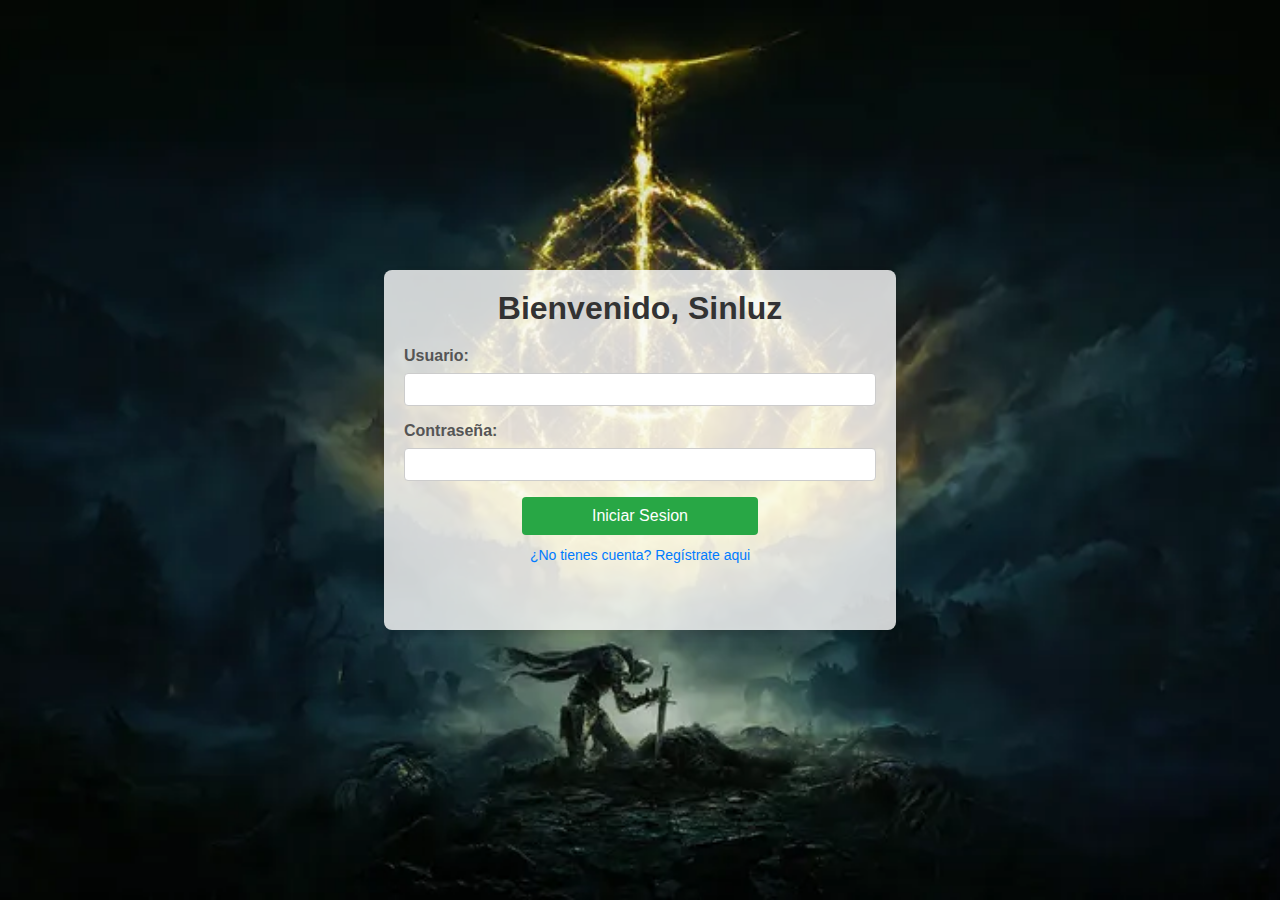
<file: index.html>
<!DOCTYPE html>
<html lang="en">
<head>
    <meta charset="UTF-8">
    <meta name="viewport" content="width=device-width, initial-scale=1.0">
    <title>No deberias estar viendo esto.</title>
</head>
<body>
    <h1>No deberias estar viendo esto.</h1>
    
    <script>
        //Redirige al login si alguien intenta acceder al index.html directamente.
        window.location.href = "Login.html";
    </script>
</body>
</html>
</file>
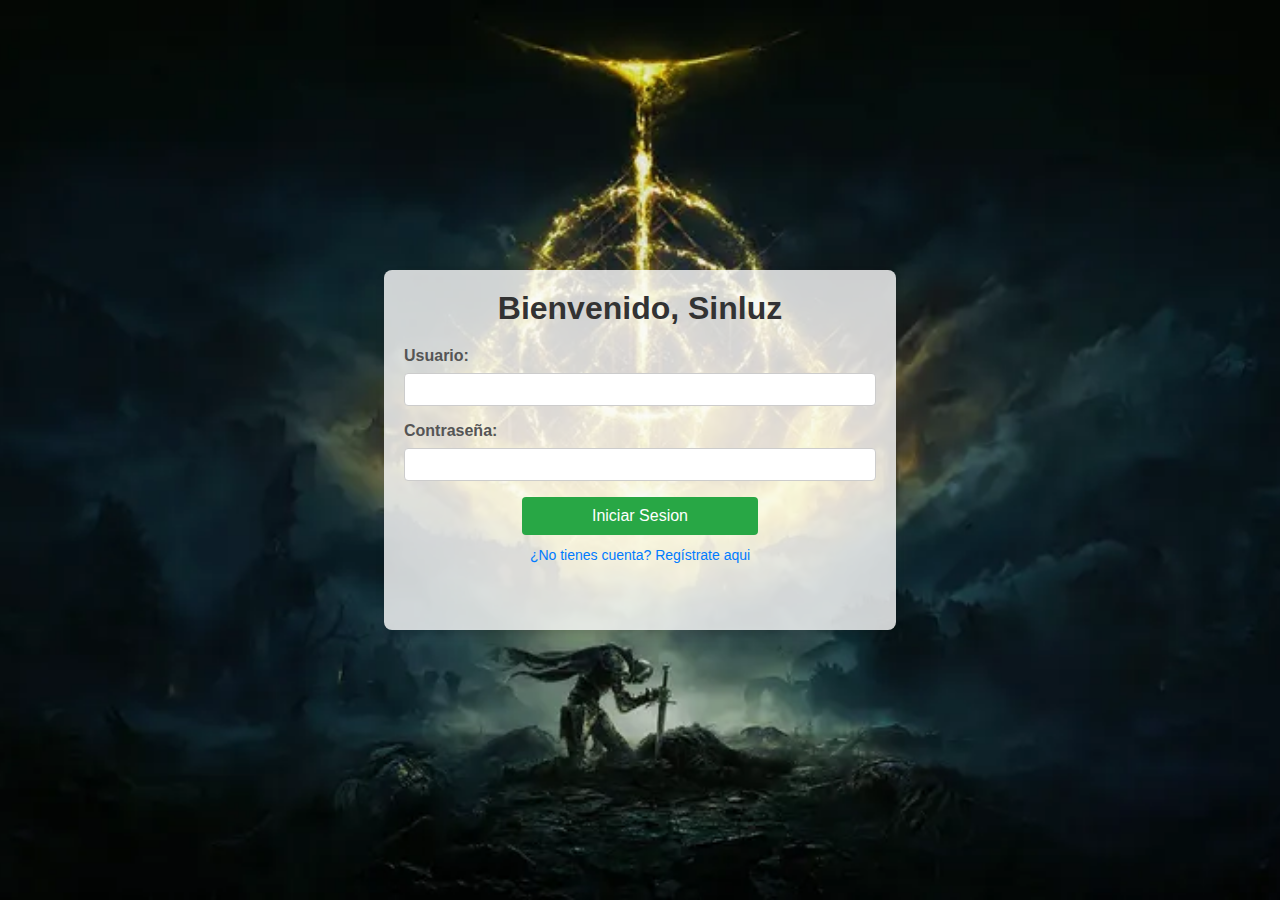
<file: Home.html>
<!DOCTYPE html>
<html lang="en">
<head>
    <meta charset="UTF-8">
    <meta name="viewport" content="width=device-width, initial-scale=1.0">
    <title>Inicio</title>
    <link rel="stylesheet" href="styles/Home.css">
</head>
<body>
    <main>
        <div class="home-container">
            <h1>Bienvenido Sinluz</h1>
            <div class="welcome-content">
                <p>Viva Powerwolf</p>
                <div class="action-buttons">
                    <a href="#" class="btn-primary">Boton 1 jeje</a>
                    <a href="#" class="btn-secondary">Boton 2 we</a>
                    <a href="#" class="btn-secondary">Powerwolf</a>
                </div>
                <div class="user-info">
                    <a href="Login.html" class="logout-link">Cerrar Sesion</a>
                </div>
            </div>
        </div>
    </main>
    <script>
        //Se pide esto xd
        window.location.href = "Login.html";
    </script>
</body>
</html>
</file>
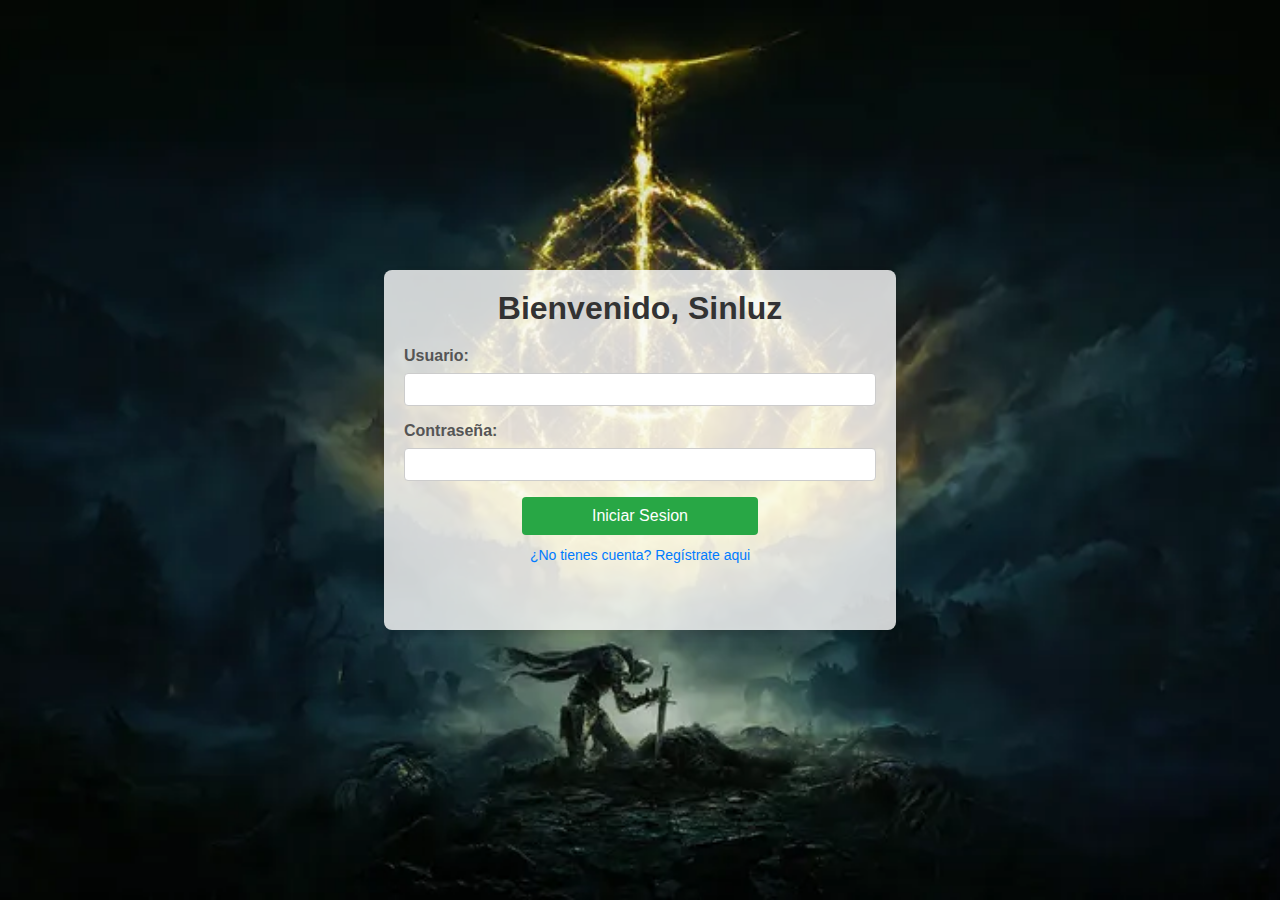
<file: Login.html>
<!DOCTYPE html>
<html lang="en">
<head>
    <meta charset="UTF-8">
    <meta name="viewport" content="width=device-width, initial-scale=1.0">
    <title>Inicio de Sesion</title>
    <link rel="stylesheet" href="styles/login.css">
</head>
<body>
    <main>
        <div class="login-container">
            <h1>Bienvenido, Sinluz</h1>
            <form action="#" method="get">
                <label for="username">Usuario:</label>
                <input type="text" id="username" name="username" required min="6">
    
                <label for="password">Contraseña:</label>
                <input type="password" id="password" name="password" required min="6">
    
                <button type="submit">Iniciar Sesion</button>
                <a href="Register.html">¿No tienes cuenta? Regístrate aqui</a>
            </form>
        </div>
    </main>
</body>
</html>
</file>
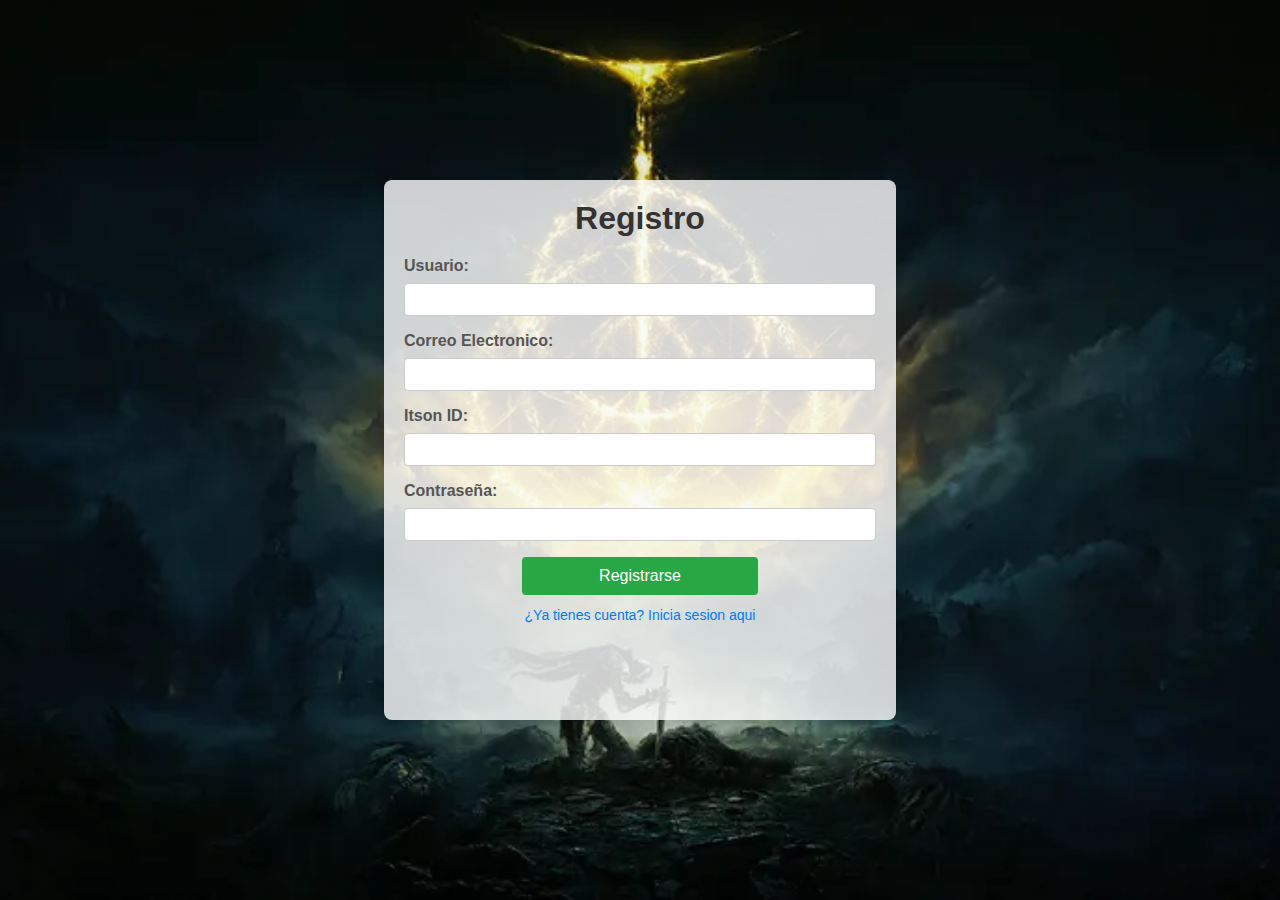
<file: Register.html>
<!DOCTYPE html>
<html lang="en">

<head>
    <meta charset="UTF-8">
    <meta name="viewport" content="width=device-width, initial-scale=1.0">
    <title>Registro</title>
    <link rel="stylesheet" href="styles/register.css">
</head>

<body>
    <main>
        <div class="register-container">
            <h1>Registro</h1>
            <form action="#" method="get">
                <label for="username">Usuario:</label>
                <input type="text" id="username" name="username" required min="6">

                <label for="email">Correo Electronico:</label>
                <input type="email" id="email" name="email" required>

                <label for="itson-id">Itson ID:</label>
                <input type="number" id="itson-id" name="itson-id" required min="6" max="6">

                <label for="password">Contraseña:</label>
                <input type="password" id="password" name="password" required min="6">

                <button type="submit">Registrarse</button>
                <a href="Login.html">¿Ya tienes cuenta? Inicia sesion aqui</a>
            </form>
        </div>
    </main>
</body>

</html>
</file>
<file: styles/Home.css>
:root{
    --font-family: Arial, Helvetica, sans-serif;
    /*Sale mejor descargarlas alv, piunchis variables*/
    --home-bg-image: url("../images/LiurniaFondo.webp");

    /*mucho pinchi color*/
    --color-header-bg: #333;
    --color-header-text: #fff;
    --color-btn-bg: #555;
    --color-btn-hover: #777;
    --color-container-bg: #fff;
    --container-opacity: 0.8;
    --card-border: #d3d3d3;
    --card-bg: #fff;
    --card-shadow: 2px 2px 8px rgba(0,0,0,0.12);
    --card-shadow-hover: 4px 4px 12px rgba(0,0,0,0.18);
    --muted: #666;
    --muted-2: #888;
    --link-primary: #2c6bed;
    --edit-bg: #ffd966;
    --edit-bg-hover: #f4c842;
    --danger-bg: #ff6b6b;
    --danger-bg-hover: #e55656;
    --overlay: rgba(0,0,0,0.55);
    --modal-bg: #ffffff;
    --modal-shadow: 0px 8px 20px rgba(0,0,0,0.15);
    --input-border: #cfcfcf;
    --focus-border: #6a9cff;
    --border-top: #f0f0f0;

    --header-height: 60px;
    --card-width: 230px;
    --card-height: 280px;
    --radius-sm: 5px;
    --radius-md: 8px;
    --radius-lg: 12px;
    --modal-width: 380px;

    --transition-fast: .15s;
    --transition-pop: .18s;
}

*{
    margin: 0;
    padding: 0;
    box-sizing: border-box;
    font-family: var(--font-family);
}

main{
    background-image: var(--home-bg-image);
    background-size: cover;
    background-position: center;
    display: flex;
    height: 100vh;
    flex-direction: row;
}

header{
    height: var(--header-height);
    width: 100%;
    background-color: var(--color-header-bg);
    color: var(--color-header-text);
    display: flex;
    justify-content: space-between;
    align-items: center;
    padding: 0 20px;
    position: fixed;
    top: 0;
    left: 0;
    z-index: 1000;
}

header h1{
    font-size: 24px;
}

header button{
    background-color: var(--color-btn-bg);
    color: var(--color-header-text);
    border: none;
    padding: 8px 16px;
    cursor: pointer;
    font-size: 16px;
}

header button:hover{
    background-color: var(--color-btn-hover);
}

.main-container{
    display: flex;
    margin: auto;
}

/*La cosa blanca donde va todo*/
.proyectos-contenedor{ 
    background-color: var(--color-container-bg);
    height: 60vh;
    width: 80vw;
    border-radius: 10px;
    opacity: calc(var(--container-opacity) * 1);

}

.proyectos-contenedor h2{
    text-align: center;
    padding: 20px 0;
}

#proyectos-lista{
    display: flex;
    flex-wrap: wrap;
    gap: 10px;
    padding:20px;
}
#agregar-proyecto-btn{
    display: block;
    margin: 20px auto;
    padding: 10px 20px;
    font-size: 16px;
    cursor: pointer;
}
#agregar-proyecto-btn:hover{
    background-color: #ddd;
}

.proyecto-item {
    border: 1px solid var(--card-border);
    border-radius: var(--radius-md);
    padding: 15px;
    width: var(--card-width);
    height: var(--card-height); 
    box-shadow: var(--card-shadow);
    background: var(--card-bg);
    display: flex;
    flex-direction: column;
    gap: 8px;
    transition: transform var(--transition-fast) ease, box-shadow var(--transition-fast) ease;
}


.proyecto-item:hover {
    transform: translateY(-3px);
    box-shadow: var(--card-shadow-hover);
}

.proyecto-item h3 {
    margin: 0;
    font-size: 18px;
    /* Limitar título a 2 lineas */
    display: -webkit-box;
    -webkit-line-clamp: 2;
    line-clamp: 2; 
    -webkit-box-orient: vertical;
    overflow: hidden;
    text-overflow: ellipsis;
    line-height: 1.3;
    max-height: 2.6em; 
}

.proyecto-descripcion {
    font-size: 14px;
    color: var(--muted);
    display: -webkit-box;
    -webkit-line-clamp: 3;
    line-clamp: 3;
    -webkit-box-orient: vertical;
    overflow: hidden;
    text-overflow: ellipsis;
    line-height: 1.4;
    max-height: 4.2em; 
    flex-grow: 1; 
}


.proyecto-tecnologias {
    font-size: 12px;
    color: var(--muted-2);
    font-style: italic;
    white-space: nowrap;
    overflow: hidden;
    text-overflow: ellipsis;
    max-width: 100%;
}

.repo-link {
    color: var(--link-primary);
    text-decoration: none;
    font-weight: 600;
    margin-top: 5px;
}

.repo-link:hover {
    text-decoration: underline;
}


.acciones {
    display: flex;
    justify-content: space-between;
    margin-top: auto; 
    padding-top: 10px;
    border-top: 1px solid var(--border-top); 
}


.acciones button {
    padding: 6px 10px;
    border-radius: 5px;
    font-size: 14px;
    border: none;
    cursor: pointer;
    transition: background .15s ease, transform .1s ease;
}

.btn-editar {
    background: var(--edit-bg);
}

.btn-editar:hover {
    background: var(--edit-bg-hover);
    transform: scale(1.05);
}


.btn-eliminar {
    background: var(--danger-bg);
    color: var(--color-header-text);
}

.btn-eliminar:hover {
    background: var(--danger-bg-hover);
    transform: scale(1.05);
}

.modal {
    display: none;
    position: fixed;
    inset: 0;
    background: var(--overlay);
    justify-content: center;
    align-items: center;
    backdrop-filter: blur(3px); 
    animation: fadeIn var(--transition-fast) ease-out;
}


@keyframes fadeIn {
    from { opacity: 0; }
    to { opacity: 1; }
}


.modal-content {
    background: var(--modal-bg);
    padding: 25px;
    width: var(--modal-width);
    border-radius: var(--radius-lg);
    box-shadow: var(--modal-shadow);
    display: flex;
    flex-direction: column;
    gap: 14px;
    transform: scale(0.95);
    animation: popIn var(--transition-pop) ease-out forwards;
}


@keyframes popIn {
    to { transform: scale(1); }
}


.modal-content input,
.modal-content textarea {
    width: 100%;
    border: 1px solid var(--input-border);
    border-radius: 6px;
    padding: 8px;
    font-size: 14px;
    transition: border-color var(--transition-fast) ease;
}


.modal-content input:focus,
.modal-content textarea:focus {
    border-color: var(--focus-border);
    outline: none;
}


.modal-content h3 {
    margin: 0;
    text-align: center;
    font-size: 20px;
    font-weight: 600;
}


.modal-buttons {
    display: flex;
    justify-content: flex-end;
    gap: 12px;
    margin-top: 10px;
}

.modal-buttons button {
    padding: 8px 18px;
    border: none;
    border-radius: 6px;
    cursor: pointer;
    font-size: 14px;
    transition: background .15s ease, transform .1s ease;
}

#guardar-proyecto-btn {
    background-color: #4a8bff;
    color: white;
}

#guardar-proyecto-btn:hover {
    background-color: #3a75d6;
    transform: scale(1.05);
}

#cerrar-modal-btn {
    background-color: #e4e4e4;
}

#cerrar-modal-btn:hover {
    background-color: #d4d4d4;
    transform: scale(1.05);
}


@media (max-width: 768px) {

    header {
        flex-direction: column;
        height: auto;
        padding: 10px;
        gap: 8px;
        text-align: center;
    }

    header h1 {
        font-size: 20px;
    }

    header button {
        width: 100%;
        font-size: 15px;
    }


    .main-container {
        margin-top: 90px; 
        width: 100%;
        justify-content: center;
    }


    .proyectos-contenedor {
        width: 95vw;
        height: auto;
        min-height: 70vh;
        padding-bottom: 20px;
        opacity: 1; 
    }


    #proyectos-lista {
        display: flex;
        flex-direction: column;
        padding: 10px;
        gap: 15px;
    }

    .proyecto-item {
        width: 100%;
        height: auto; 
        min-height: 200px; 
    }


    #agregar-proyecto-btn {
        width: 90%;
        font-size: 14px;
        padding: 10px;
    }


    .modal-content {
        width: 92%;
        max-height: 90vh;
        overflow-y: auto;
        padding: 20px;
    }

    .modal-content h3 {
        font-size: 18px;
    }


    .modal-content input,
    .modal-content textarea {
        font-size: 15px;
        padding: 10px;
    }


    .modal-buttons {
        flex-direction: column;
        gap: 10px;
    }

    .modal-buttons button {
        width: 100%;
        font-size: 15px;
        padding: 12px;
    }
}



@media (max-width: 480px) {

    .proyectos-contenedor h2 {
        font-size: 18px;
        margin-top: 5px;
    }

    .proyecto-item h3 {
        font-size: 16px;
    }

    .proyecto-item {
        padding: 12px;
    }

    .acciones button {
        padding: 8px 12px;
        font-size: 13px;
    }
}
</file>
<file: styles/login.css>
:root{
    --font-family: Arial, Helvetica, sans-serif;
    --login-bg-image: url("../images/EldenRingFondo.webp");

    --auth-container-bg: rgba(255,255,255,0.8);
    --auth-width: 40vw;
    --auth-height: 40vh;
    --auth-radius: 8px;
    --auth-shadow: 0 4px 8px rgba(0,0,0,0.1);

    --text-color: #333;
    --label-color: #555;
    --input-border: #ccc;
    --btn-bg: #28a745;
    --btn-bg-hover: #218838;
    --link-color: #007bff;
    --focus-shadow: 0 0 5px rgba(185,183,39,0.5);
}

*{
    margin: 0;
    padding: 0;
    box-sizing: border-box;
    font-family: var(--font-family);
}

main{
    background-image: var(--login-bg-image);
    background-size: cover;
    background-position: center;
    display: flex;
    height: 100vh;
    flex-direction: row;
}

.login-container{
    margin: auto;
    background-color: var(--auth-container-bg);
    padding: 20px;
    border-radius: var(--auth-radius);
    box-shadow: var(--auth-shadow);
    width: var(--auth-width);
    height: var(--auth-height);
}


.login-container h1 {
    text-align: center;
    margin-bottom: 20px;
    color: var(--text-color);
    font-size: 2.5vw;
}
.login-container label {
    display: block;
    margin-bottom: 8px;
    color: var(--label-color);
    font-weight: bold;
}
.login-container input {
    width: 100%;
    padding: 8px;
    margin-bottom: 16px;
    border: 1px solid var(--input-border);
    border-radius: 4px;
}
.login-container button {
    width: 50%;
    padding: 10px;
    background-color: var(--btn-bg);
    color: white;
    border: none;
    border-radius: 4px;
    cursor: pointer;
    font-size: 16px;
    display: block;
    margin: 0 auto;
}
.login-container a {
    display: block;
    text-align: center;
    margin-top: 12px;
    color: var(--link-color);
    text-decoration: none;
    font-size: 14px;
}
.login-container button:hover {
    background-color: var(--btn-bg-hover);
}

@media (max-width: 480px) {
    .login-container {
        width: 80vw;
        height: auto;
    }

    .login-container h1 {
        font-size: 6vw;
    }
    
    .login-container label {
        font-size: 4vw;
    }

    .login-container input {
        font-size: 4vw;
    }

    .login-container button {
        font-size: 4vw;
    }

}

.login-container input[type="text"]:focus,
.login-container input[type="password"]:focus {
    border-color: gold;
    outline: none;
    box-shadow: var(--focus-shadow);
}
</file>
<file: styles/register.css>
:root{
    --font-family: Arial, Helvetica, sans-serif;
    --register-bg-image: url("../images/EldenRingFondo.webp");

    --auth-container-bg: rgba(255,255,255,0.8);
    --auth-width: 40vw;
    --auth-height: 60vh;
    --auth-radius: 8px;
    --auth-shadow: 0 4px 8px rgba(0,0,0,0.1);

    --text-color: #333;
    --label-color: #555;
    --input-border: #ccc;
    --btn-bg: #28a745;
    --btn-bg-hover: #218838;
    --link-color: #007bff;
    --focus-shadow: 0 0 5px rgba(185,183,39,0.5);
}

*{
    margin: 0;
    padding: 0;
    box-sizing: border-box;
    font-family: var(--font-family);
}

main{
    background-image: var(--register-bg-image);
    background-size: cover;
    background-position: center;
    display: flex;
    height: 100vh;
    flex-direction: row;
}

.register-container{
    margin: auto;
    background-color: var(--auth-container-bg);
    padding: 20px;
    border-radius: var(--auth-radius);
    box-shadow: var(--auth-shadow);
    width: var(--auth-width);
    height: var(--auth-height);
}

.register-container h1 {
    text-align: center;
    margin-bottom: 20px;
    color: var(--text-color);
    font-size: 2.5vw;
}
.register-container label {
    display: block;
    margin-bottom: 8px;
    color: var(--label-color);
    font-weight: bold;
}
.register-container input {
    width: 100%;
    padding: 8px;
    margin-bottom: 16px;
    border: 1px solid var(--input-border);
    border-radius: 4px;
}
.register-container button {
    width: 50%;
    padding: 10px;
    background-color: var(--btn-bg);
    color: white;
    border: none;
    border-radius: 4px;
    cursor: pointer;
    font-size: 16px;
    display: block;
    margin: 0 auto;
}
.register-container a {
    display: block;
    text-align: center;
    margin-top: 12px;
    color: var(--link-color);
    text-decoration: none;
    font-size: 14px;
}
.register-container button:hover {
    background-color: var(--btn-bg-hover);
}

@media (max-width: 480px) {
    .register-container {
        width: 80vw;
        height: auto;
    }

    .register-container h1 {
        font-size: 6vw;
    }

    .register-container label {
        font-size: 4vw;
    }

    .register-container input {
        font-size: 4vw;
    }

    .register-container button {
        font-size: 4vw;
    }

}

.register-container input:focus{
    border-color: gold;
    outline: none;
    box-shadow: var(--focus-shadow);
}
</file>
